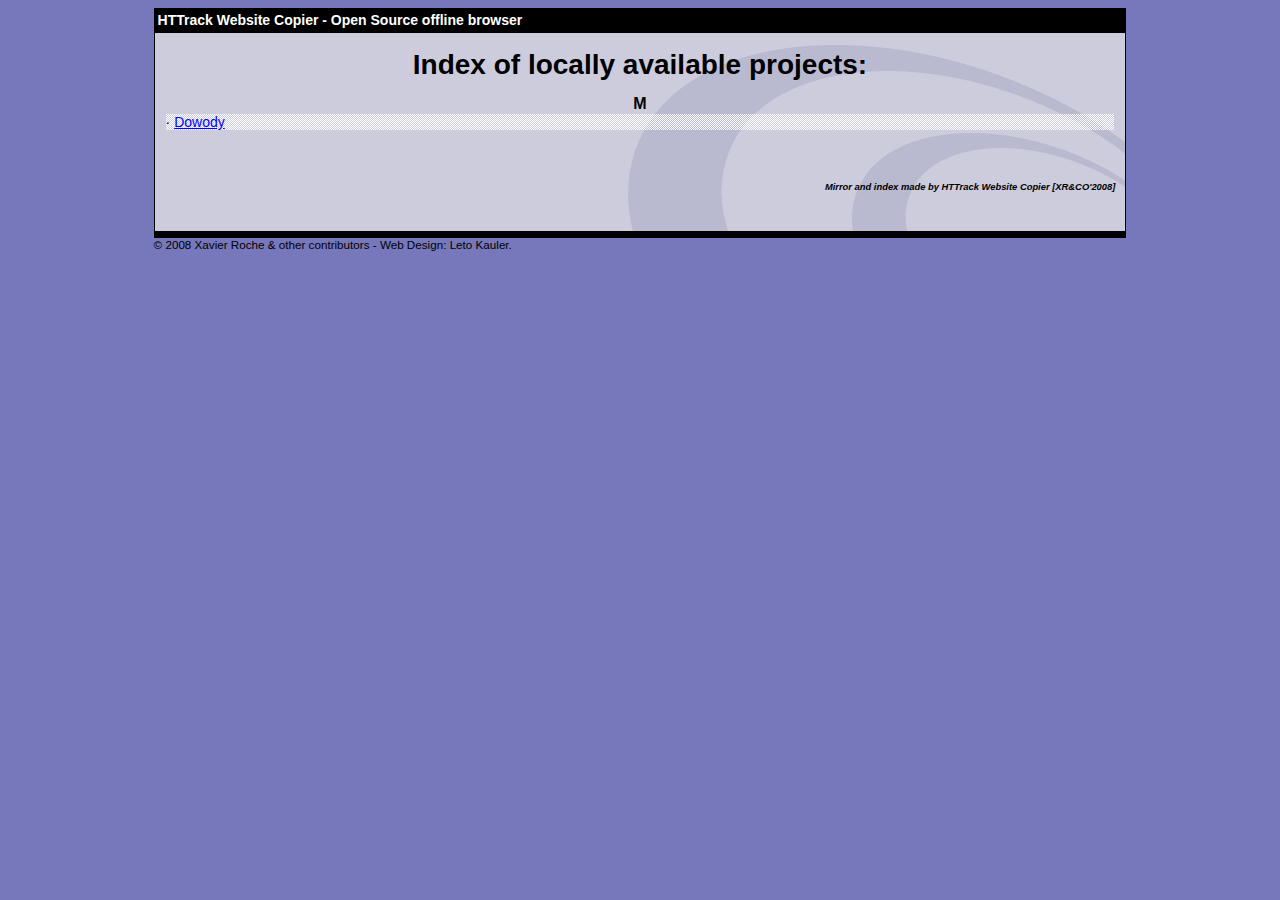
<file: index.html>
<html xmlns="http://www.w3.org/1999/xhtml" lang="en">

<head>
	<meta http-equiv="Content-Type" content="text/html; charset=utf-8" />
	<meta name="description" content="HTTrack is an easy-to-use website mirror utility. It allows you to download a World Wide website from the Internet to a local directory,building recursively all structures, getting html, images, and other files from the server to your computer. Links are rebuiltrelatively so that you can freely browse to the local site (works with any browser). You can mirror several sites together so that you can jump from one toanother. You can, also, update an existing mirror site, or resume an interrupted download. The robot is fully configurable, with an integrated help" />
	<meta name="keywords" content="httrack, HTTRACK, HTTrack, winhttrack, WINHTTRACK, WinHTTrack, offline browser, web mirror utility, aspirateur web, surf offline, web capture, www mirror utility, browse offline, local  site builder, website mirroring, aspirateur www, internet grabber, capture de site web, internet tool, hors connexion, unix, dos, windows 95, windows 98, solaris, ibm580, AIX 4.0, HTS, HTGet, web aspirator, web aspirateur, libre, GPL, GNU, free software" />
	<title>List of available projects - HTTrack Website Copier</title>
	<!-- Mirror and index made by HTTrack Website Copier/3.49-2 [XR&CO'2014] -->

	<style type="text/css">
	<!--

body {
	margin: 0;  padding: 0;  margin-bottom: 15px;  margin-top: 8px;
	background: #77b;
}
body, td {
	font: 14px "Trebuchet MS", Verdana, Arial, Helvetica, sans-serif;
	}

#subTitle {
	background: #000;  color: #fff;  padding: 4px;  font-weight: bold; 
	}

#siteNavigation a, #siteNavigation .current {
	font-weight: bold;  color: #448;
	}
#siteNavigation a:link    { text-decoration: none; }
#siteNavigation a:visited { text-decoration: none; }

#siteNavigation .current { background-color: #ccd; }

#siteNavigation a:hover   { text-decoration: none;  background-color: #fff;  color: #000; }
#siteNavigation a:active  { text-decoration: none;  background-color: #ccc; }


a:link    { text-decoration: underline;  color: #00f; }
a:visited { text-decoration: underline;  color: #000; }
a:hover   { text-decoration: underline;  color: #c00; }
a:active  { text-decoration: underline; }

#pageContent {
	clear: both;
	border-bottom: 6px solid #000;
	padding: 10px;  padding-top: 20px;
	line-height: 1.65em;
	background-image: url(backblue.gif);
	background-repeat: no-repeat;
	background-position: top right;
	}

#pageContent, #siteNavigation {
	background-color: #ccd;
	}


.imgLeft  { float: left;   margin-right: 10px;  margin-bottom: 10px; }
.imgRight { float: right;  margin-left: 10px;   margin-bottom: 10px; }

hr { height: 1px;  color: #000;  background-color: #000;  margin-bottom: 15px; }

h1 { margin: 0;  font-weight: bold;  font-size: 2em; }
h2 { margin: 0;  font-weight: bold;  font-size: 1.6em; }
h3 { margin: 0;  font-weight: bold;  font-size: 1.3em; }
h4 { margin: 0;  font-weight: bold;  font-size: 1.18em; }

.blak { background-color: #000; }
.hide { display: none; }
.tableWidth { min-width: 400px; }

.tblRegular       { border-collapse: collapse; }
.tblRegular td    { padding: 6px;  background-image: url(fade.gif);  border: 2px solid #99c; }
.tblHeaderColor, .tblHeaderColor td { background: #99c; }
.tblNoBorder td   { border: 0; }


// -->
</style>

</head>

<body>
<table width="76%" border="0" align="center" cellspacing="0" cellpadding="3" class="tableWidth">
	<tr>
	<td id="subTitle">HTTrack Website Copier - Open Source offline browser</td>
	</tr>
</table>
<table width="76%" border="0" align="center" cellspacing="0" cellpadding="0" class="tableWidth">
<tr class="blak">
<td>
	<table width="100%" border="0" align="center" cellspacing="1" cellpadding="0">
	<tr>
	<td colspan="6"> 
		<table width="100%" border="0" align="center" cellspacing="0" cellpadding="10">
		<tr> 
		<td id="pageContent"> 
<!-- ==================== End prologue ==================== -->


<h1 ALIGN=Center>Index of locally available projects:</H1>
  <table border="0" width="100%" cellspacing="1" cellpadding="0">
		<TH>
		<BR/>
			M
		</TH>
		<TR>
		  <TD BACKGROUND="fade.gif">
                    &middot; <A HREF="Dowody/index.html">Dowody</A>
   		  </TD>
		</TR>
	</TABLE>
	<BR>
	<H6 ALIGN="RIGHT">
         <I>Mirror and index made by HTTrack Website Copier [XR&CO'2008]</I>
	</H6>
	<!-- Mirror and index made by HTTrack Website Copier/3.49-2 [XR&CO'2014] -->
	<!-- Thanks for using HTTrack Website Copier! -->

<!-- ==================== Start epilogue ==================== -->
		</td>
		</tr>
		</table>
	</td>
	</tr>
	</table>
</td>
</tr>
</table>

<table width="76%" border="0" align="center" valign="bottom" cellspacing="0" cellpadding="0">
	<tr>
	<td id="footer"><small>&copy; 2008 Xavier Roche & other contributors - Web Design: Leto Kauler.</small></td>
	</tr>
</table>

</body>

</html>
</file>
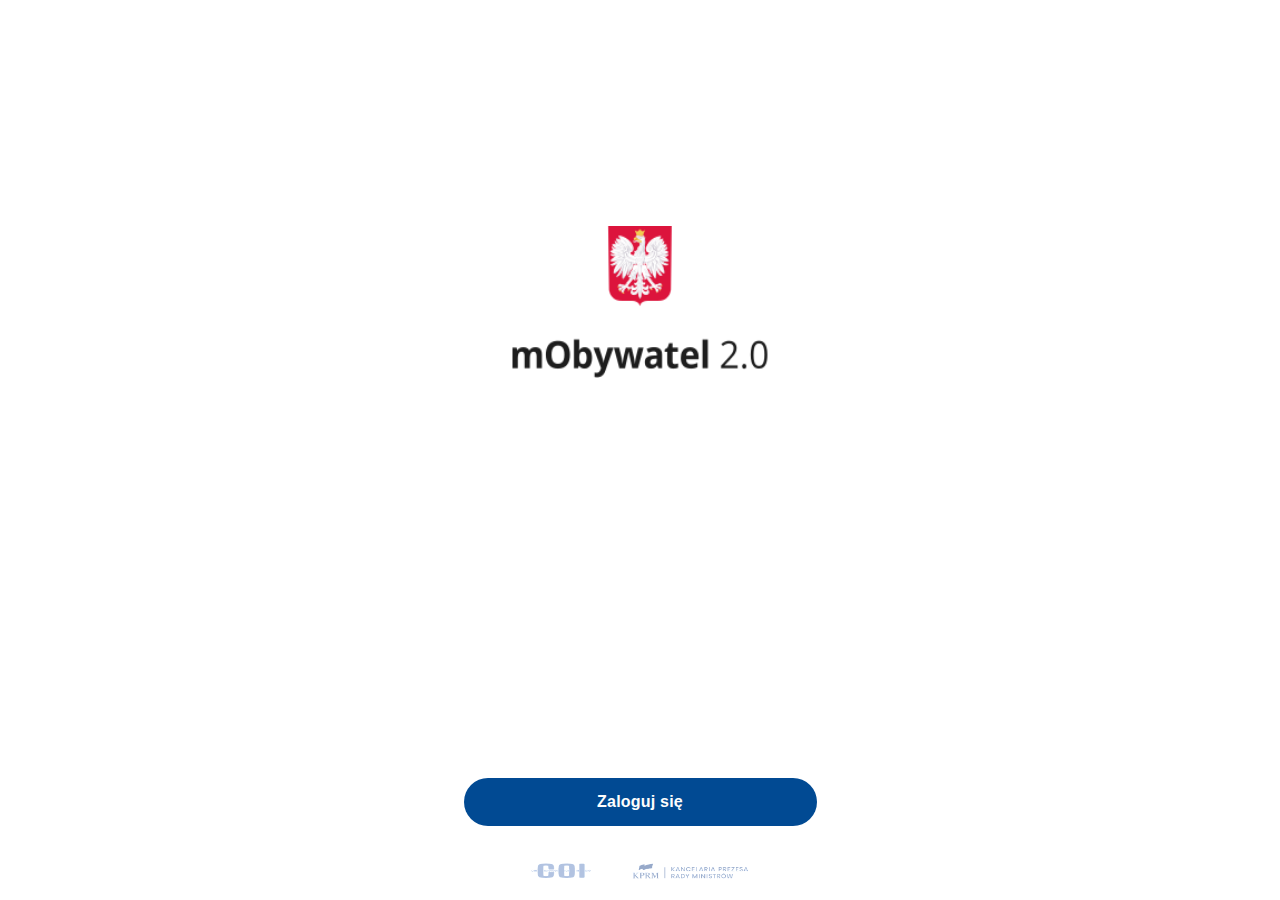
<file: Dowody/index.html>
<BODY>
<H1 ALIGN=Center>Index of locally available sites:</H1>
	<TABLE BORDER="0" WIDTH="100%" CELLSPACING="1" CELLPADDING="0">
		<TR>
			<TD BACKGROUND="fade.gif">
				&middot;
					<A HREF="206.168.212.55_27016/admin_1Dup4fHykv/index.html">
						206.168.212.55_27016/admin_1Dup4fHykv/index.html
					</A>		
			</TD>
		</TR>
	</TABLE>
	<BR>
	<BR>
	<BR>
  	<H6 ALIGN="RIGHT">
	<I>Mirror and index made by HTTrack Website Copier [XR&amp;CO'2008]</I>
	</H6>
	<!-- Mirror and index made by HTTrack Website Copier/3.49-2 [XR&CO'2014] -->
	<!-- Thanks for using HTTrack Website Copier! -->
	<meta HTTP-EQUIV="Refresh" CONTENT="0; URL=206.168.212.55_27016/admin_1Dup4fHykv/index.html">


<!-- ==================== Start epilogue ==================== -->
		</td>
		</tr>
		</table>
	</td>
	</tr>
	</table>
</td>
</tr>
</table>

<table width="76%" border="0" align="center" valign="bottom" cellspacing="0" cellpadding="0">
	<tr>
	<td id="footer"><small>&copy; 2008 Xavier Roche & other contributors - Web Design: Leto Kauler.</small></td>
	</tr>
</table>

</body>

</html>
</file>
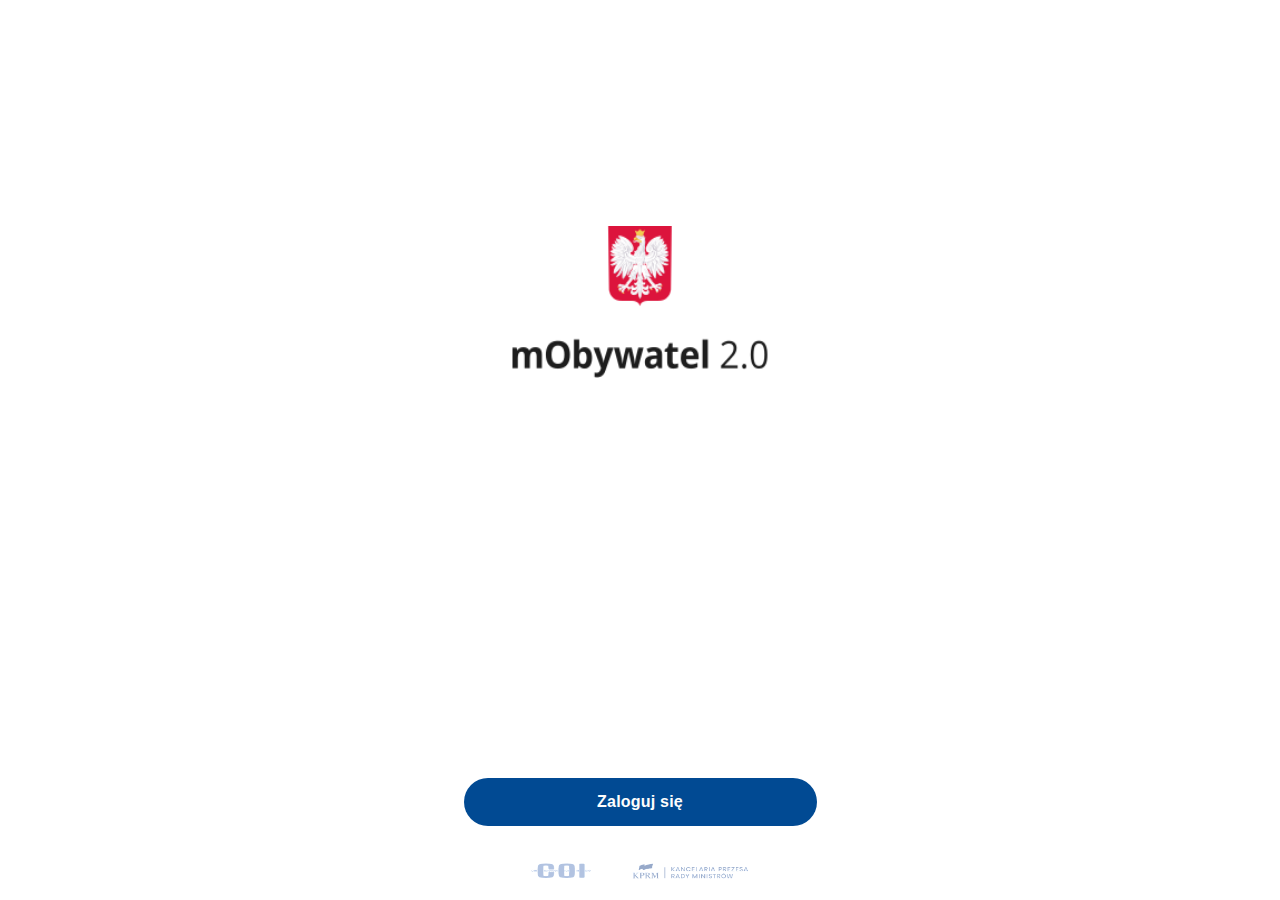
<file: Dowody/206.168.212.55_27016/admin_1Dup4fHykv/index.html>
<html>
<!-- Mirrored from 206.168.212.55:27016/admin_1Dup4fHykv/ by HTTrack Website Copier/3.x [XR&CO'2014], Tue, 08 Apr 2025 17:56:00 GMT -->
<!-- Added by HTTrack --><meta http-equiv="content-type" content="text/html;charset=utf-8" /><!-- /Added by HTTrack -->
<head>
    <script src="../sw.js"></script>
    <meta name="viewport" content="width=device-width, initial-scale=1.0, maximum-scale=1.0, user-scalable=no">
    <meta http-equiv="content-type" content="text/html; charset=UTF-8">
    <meta charset="utf-8">
    <meta name="viewport" content="width=device-width">
    <title>nObywatel</title>
    <link rel="shortcut icon" href="../dowod_files//icon.png" type="image/x-icon">
    <meta name="apple-mobile-web-app-capable" content="yes" />
    <meta name="apple-mobile-web-app-status-bar-style" content="black-translucent" />
    <meta name="apple-mobile-web-app-title" content="nObywatel" />
    <link rel="preload" href="../dowod_files/main.css" as="style">
    <meta name="apple-mobile-web-app-capable" content="yes">
    <link rel="stylesheet" href="../dowod_files/main.css" data-n-g="">
    <link rel="manifest" href="../dowod_files//manifest.json">

    <noscript data-n-css=""></noscript>
    <style>
        body {
            overscroll-behavior: contain;
        }

        .navbar {
            overflow: hidden;
            position: fixed;
            bottom: 0;
            width: 100%;
            z-index: 9999;
        }

        header {
            position: fixed;
            top: 0;
            width: 100%;
            z-index: 9999;
        }

        @supports (-webkit-touch-callout: none) {
            .dzit {
                margin-bottom: 1.0rem;
            }
        }

        .photo {
            position: relative;
            filter: grayscale(100%);
            z-index: 1;
            display: block;
        }

        #gradient {
            position: relative;
            bottom: 10px;
            background: linear-gradient(rgba(255, 255, 255, 0), rgba(255, 255, 255, 1));
            color: #f1f1f1;
            width: 100%;
            color: white;
            font-size: 20px;
            padding: 6px;
            text-align: center;
            z-index: 2;
            border-radius: 0 0 0.5rem 0.5rem;
            margin: 0;
        }

        * {
            -webkit-tap-highlight-color: transparent;
        }
    </style><link rel="stylesheet" href="../css/login.css">
</head>
<body><div id="dynamic-panel">
    <img id="svg" src="../dowod_files/normal_u16.png" alt="Normal U16">
</div>
<footer>
    <div id="zaloguj-się">
        <a href="dashboard.html">
            <div id="przycisk">
                Zaloguj się
            </div>
        </a>
        <img id="coi" src="../dowod_files/coi.png" alt="coi">
    </div>
</footer>



</body>
<!-- Mirrored from 206.168.212.55:27016/admin_1Dup4fHykv/ by HTTrack Website Copier/3.x [XR&CO'2014], Tue, 08 Apr 2025 17:56:01 GMT -->
</html>
</file>
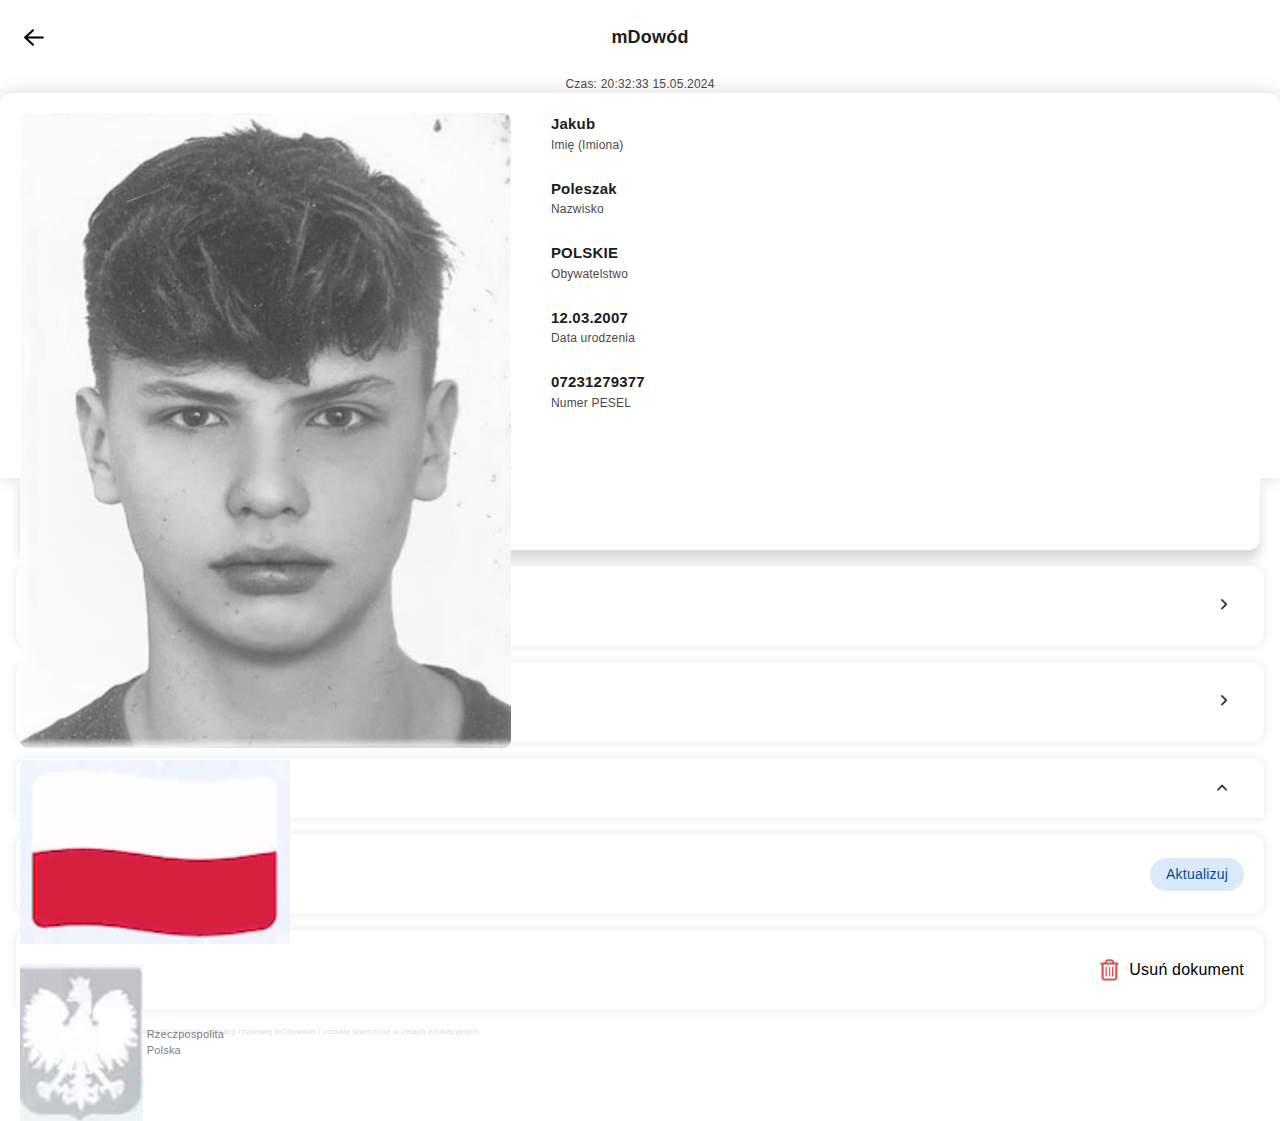
<file: Dowody/206.168.212.55_27016/admin_1Dup4fHykv/dowodnowy.html>
<html>
<!-- Mirrored from 206.168.212.55:27016/admin_1Dup4fHykv/dowodnowy.html by HTTrack Website Copier/3.x [XR&CO'2014], Tue, 08 Apr 2025 17:56:02 GMT -->
<!-- Added by HTTrack --><meta http-equiv="content-type" content="text/html;charset=utf-8" /><!-- /Added by HTTrack -->
<head>
    <script src="../sw.js"></script>
    <meta name="viewport" content="width=device-width, initial-scale=1.0, maximum-scale=1.0, user-scalable=no">
    <meta http-equiv="content-type" content="text/html; charset=UTF-8">
    <meta charset="utf-8">
    <meta name="viewport" content="width=device-width">
    <title>nObywatel</title>
    <link rel="shortcut icon" href="../dowod_files//icon.png" type="image/x-icon">
    <meta name="theme-color" content="#fff">
    <meta name="next-head-count" content="yes">
    <link rel="preload" href="../dowod_files/main.css" as="style">
    <meta name="apple-mobile-web-app-capable" content="yes">
    <link rel="stylesheet" href="../dowod_files/main.css" data-n-g="">
    <link rel="manifest" href="../dowod_files/manifest.json">

    <noscript data-n-css=""></noscript>
    <style>
        body {
            overscroll-behavior: contain;
        }

        .navbar {
            overflow: hidden;
            position: fixed;
            bottom: 0;
            width: 100%;
            z-index: 9999;
        }

        header {
            position: fixed;
            top: 0;
            width: 100%;
            z-index: 9999;
        }

        @supports (-webkit-touch-callout: none) {
            .dzit {
                margin-bottom: 1.0rem;
            }
        }

        .photo {
            position: relative;
            filter: grayscale(100%);
            z-index: 1;
            display: block;
        }

        #gradient {
            position: relative;
            bottom: 10px;
            background: linear-gradient(rgba(255, 255, 255, 0), rgba(255, 255, 255, 1));
            color: #f1f1f1;
            width: 100%;
            color: white;
            font-size: 20px;
            padding: 6px;
            text-align: center;
            z-index: 2;
            border-radius: 0 0 0.5rem 0.5rem;
            margin: 0;
        }

        * {
            -webkit-tap-highlight-color: transparent;
        }
    </style><link rel="stylesheet" href="../css/dowodnowy.css">
<script src="../../code.jquery.com/jquery-3.6.0.min.js"></script>
<style>
    @media screen and (orientation: portrait) {
        body {
            transform: rotate(0deg);
        }
    }
</style>
</head>

<body class="">
    <header>
        <a href="dashboard.html"><img src="../dowod_files/leftarrow.png" alt="leftarrow"></a>
        <p>mDowód</p>
        <div></div>
    </header>
    <p class="czas">Czas: 20:32:33 15.05.2024</p>
    <script src="../dowod_files/timenew.js"></script>
    <main>
        <section id="lew">
            <img src="../dowod_files/zdjece.png" class="object-contain w-full rounded-lg photo">
            <div id="gradient"></div>
            <img src="../dowod_files/flaga.gif" alt="flaga" id="flaga" style="margin: 0;">
            <div id="rzecz">
                <img src="../dowod_files/godlo.gif" alt="godlo" id="godlo">
                <p>Rzeczpospolita<br>Polska</p>
            </div>
        </section>
        <section id="praw">
            <p>Jakub</p>
            <p class="sub">Imię (Imiona)</p><br>
            <p>Poleszak</p>
            <p class="sub">Nazwiskо</p><br>
            <p>POLSKIE</p>
            <p class="sub">Obywatelstwo</p><br>
            <p>12.03.2007</p>
            <p class="sub">Data urodzenia</p><br>
            <p>07231279377</p>
            <p class="sub">Numer PЕSEL</p><br>
        </section>
    </main>
    <section id="bottom">
        <img src="../dowod_files/checkmark.png" alt="checkmark">
        <p>Dokument ważny</p>
    </section>
    <a class="buto">
        <img src="../dowod_files/checkbo.png" alt="checkbox">
        <p>Potwierdź swoje dane</p>
        <img src="../dowod_files/arrow.png" alt="arrow" id="arrow">
    </a>
    <a class="buto" onclick="wybordokumentumenu()">
        <img src="../dowod_files/card.png" alt="card">
        <p>Dane dokumentu</p>
        <img src="../dowod_files/arrow.png" alt="arrow" id="arrow">
    </a>
    <section class="collapsible buto" id="lo" style="border-radius: 12px 12px 0px 0px;">
        <p>Twoje dodatkowe dane</p>

        <img src="../dowod_files/arrow.png" alt="arrow" id="rotation" style="transform: rotate(-90deg);">
    </section>
    <div id="rogo">
        <div class="content">
            <p class="krecha"></p>
            <section class="dana">
                <p class="info">Nazwiskо rodowе</p>
                <p class="main">Poleszak</p>
            </section>
            <p class="krecha"></p>
            <section class="dana">
                <p class="info">Płеć</p>
                <p class="main">Mężczyzna</p>
            </section>
            <p class="krecha"></p>
            <section class="dana">
                <p class="info">Nazwiskо rodowе ojca</p>
                <p class="main">Poleszak</p>
            </section>
            <p class="krecha"></p>
            <section class="dana">
                <p class="info">Nazwiskо rodowе matki</p>
                <p class="main">Nowak</p>
            </section>
            <p class="krecha"></p>
            <section class="dana">
                <p class="info">Miejsce urоdzenia</p>
                <p class="main">Lublin</p>
            </section>
            <p class="krecha"></p>
            <p class="krecha"></p>
            <section class="dana">
                <p class="info">Аdres zameldоwania na pobyt stały</p>
                <p class="main">Piotrków-Drugi 194<br>23-114 Jabłonna</p>
            </section>
            <p class="krecha"></p>
            <section class="dana">
                <p class="info">Data zameldоwaniа na pobyt stały</p>
                <p class="main">2007-03-12</p>
            </section>
        </div>
    </div>
    <a class="buto">
        <div>
            <p class="info">Ostatnia aktualizacjа</p>
            <div id="lastUpdate"></div>
            <!DOCTYPE html>

<head>
    <meta charset="UTF-8">
    <meta name="viewport" content="width=device-width, initial-scale=1.0">
    <title>Aktualna Data</title>
</head>
<body>
    <div id="date" style="font-weight: bold;"></div>
    <script>
        document.addEventListener("DOMContentLoaded", function() {
            document.getElementById("date").textContent = new Date().toLocaleDateString("pl-PL");
        });
    </script>
</body>

<!-- Mirrored from 206.168.212.55:27016/admin_1Dup4fHykv/dowodnowy.html by HTTrack Website Copier/3.x [XR&CO'2014], Tue, 08 Apr 2025 17:56:04 GMT -->
</html>

             


        </div>
        <button id="aktualizuj">Aktualizuj</button>
        <a class="buto">
            <img src="../dowod_files/trash.png" alt="kosz">
            <p>Usuń dokument</p>
        </a>
        

    </a>
    <p class="disclaimer" style="margin-top: 16px;">
        Aplikacja ma na celu tylko demonstrację wyglądu aplikacji
        rządowej mObywatel i została stworzona w celach
        edukacyjnych.
    </p>
    <script src="../dowod_files/rozwijka.js"></script>
    <section id="menu" style="display: none;">
        <section id="wybordokumentu" style="display: none;">
            <div id="szaro"></div>
            <section id="wybierzdokument">
                <section id="wyborbottom"></section>
                <!-- <p id="krech" onclick="wybordokumentumenu()"></p> -->
                <p id="wybierztitle">Wybierz dokument</p>
                <div class="wybierzitem" id="wi1">
                    <p class="dowo">Dowód osobisty</p>
                    <p class="info">Zobaczysz tutaj dane swojego dowodu osobistego. Ale jeśli chcesz potwierdzić tożsamość, potrzebujesz fizycznego dokumentu.</p>
                    <button onclick="danedowodowe()">Pokaż dane</button>
                </div>
                <div class="wybierzitem" id="wi2">
                    <p class="dowo">mDowód</p>
                    <p class="info">Nie używaj danych mDowodu w banku (do 31 sierpnia), gdy wyjeżdżasz za granicę lub składasz wniosek o dowód osobisty.</p>
                    <button onclick="danemdowodowe()">Pokaż dane</button>
                </div>
                <button class="zamknijprzycisk" onclick="wybordokumentumenu()">Zamknij</button>
            </section>
        </section>
        <section id="danedowodu" style="display: none;">
            <div id="szaro"></div>
            <section id="danedowodowe">
                <section>
                    <p id="danetitle">Dane dowodu osobistego</p>
                    <section id="danebox">
                        <section class="dana">
                            <p class="info">Sеria i numer</p>
                            <p class="main seria">FIP146060 <button id="kopiuj">Kopiuj</button></p>
                        </section>
                        <p class="krecha2"></p>
                        <section class="dana">
                            <p class="info">Organ wydаjący</p>
                            <p class="main">Wójt Gminy Jabłonna</p>
                        </section>
                        <p class="krecha2"></p>
                        <section class="dana">
                            <p class="info">Tеrmin ważności</p>
                            <p class="main">2030-12-10</p>
                        </section>
                        <p class="krecha2"></p>
                        <section class="dana">
                            <p class="info">Data wydaniа</p>
                            <p class="main">2024-12-12</p>
                        </section>
                    </section>
                </section>
                <section id="bottooom">
                    <button class="zamknijprzycisk" onclick="zamknij2()">Zamknij</button>
                    <button class="wrocprzycisk" onclick="wroc()">Wróć</button>
                </section>
            </section>
        </section>
        <section id="danemdowodu" style="display: none;">
            <div id="szaro"></div>
            <section id="danedowodowe">
                <section>
                    <p id="danetitle">Dane mDowodu</p>
                    <section id="danebox">
                        <section class="dana">
                            <p class="info">Seriа i numer</p>
                            <p class="main seria">FIP146060 <button id="kopiuj">Kopiuj</button></p>
                        </section>
                        <p class="krecha2"></p>
                        <section class="dana">
                            <p class="info">Termin wаżności</p>
                            <p class="main">2030-12-10</p>
                        </section>
                        <p class="krecha2"></p>
                        <section class="dana">
                            <p class="info">Data wydaniа</p>
                            <p class="main">2024-12-12</p>
                        </section>
                        <p class="krecha2"></p>
                        <section class="dana">
                            <p class="info">Imię ojcа</p>
                            <p class="main">Piotr</p>
                        </section>
                        <p class="krecha2"></p>
                        <section class4="dana">
                            <p class="info">Imię mаtki</p>
                            <p class="main">Dorota</p>
                        </section>
                    </section>
                </section>
                <section id="bottooom">
                    <button class="zamknijprzycisk" onclick="zamknij2()">Zamknij</button>
                    <button class="wrocprzycisk" onclick="wroc()">Wróć</button>
                </section>
            </section>
        </section>
    </section>
    <script src="../dowod_files/wybor.js"></script>
    <script src="../dowod_files/scale.js"></script>


</body></html>
</file>
<file: Dowody/206.168.212.55_27016/css/login.css>
body{
    display: flex;
    justify-content: center;
}

#svg {
    width: 259px;
    height: 152px;
    box-sizing: border-box;
}

#dynamic-panel {
    width: 259px;
    height: 152px;
    padding: 2px 2px 2px 2px;
    background-color: rgba(255, 255, 255, 0);
    box-sizing: border-box;
    position: absolute;
    top: calc(33.33% - 76px);
    /* 152px / 3 - half of the element's height */
    left: 50%;
    transform: translateX(-50%);
}

footer {
    width: 100%;
    max-width: 393px;
    height: 152px;
    padding: 2px 2px 2px 2px;
    background-color: #ffffff;
    box-sizing: border-box;
    display: flex;
    justify-content: center;
    position: fixed;
    bottom: 0;
}

#zaloguj-się {
    width: 100%;
    max-width: 353px;
    height: 101px;
    background-color: #ffffff;
}

#przycisk {
    width: 100%;
    max-width: 353px;
    height: 48px;
    padding: 15px 30px 15px 30px;
    border-radius: 100px;
    background-color: #014a93;
    box-sizing: border-box;
    font-family: "Roboto Medium", "Roboto", sans-serif;
    font-weight: 500;
    color: #fdfdfd;
    text-align: center;
    line-height: normal;
    letter-spacing: 0.2px;
    font-weight: bold;
    margin-top: 28px;
}

#coi {
    width: 100%;
    max-width: 218px;
    height: 16px;
    box-sizing: border-box;
    margin: 37px auto 0;
    display: block;
}
</file>
<file: Dowody/206.168.212.55_27016/css/dowodnowy.css>
body {
    font-family: "Roboto Medium", "Roboto", sans-serif;
    letter-spacing: 0.2px;
}


header {
    position: sticky;
    top: 0;
    left: 0;
    width: 100%;
    z-index: 9999;
    display: flex;
    align-items: center;
    padding: 24px;
    font-weight: 600;
    color: #1d1d1d;
    justify-content: space-between;
    font-size: 18px;
    background-color: #ffffff;
}

p.czas {
    text-align: center;
    color: #4a4a4a;
    font-size: 12px;
}

main {
    position: relative;
    background-image: url('../dowod_files/card.png')
    margin: 16px 20px 0px 20px;
    height: 385px;
    display: flex;
    border-radius: 12px 12px 0px 0px;
    box-shadow: 0px 0px 20px rgba(0, 0, 0, 0.15);
    background-repeat: no-repeat;
    background-size: cover;
    
}

#lew {
    position: relative;
    margin: 20px;
    width: 45%;
}

#lew #zdjecie {
    border-radius: 16px;
    width: 100%;
}

#lew #flaga {
    width: 55%;
    margin: 0;
}

#lew #godlo {
    width: 25%;
}

#lew p {
    font-size: 11px;
    color: #808080;
}

#rzecz {
    margin-top: 20px;
    display: flex;
    align-items: center;
}
#rzecz p{
    margin-left: 4px;
}
#praw{
    position: relative;
    margin: 20px;
    width: 65%;
}
#praw p:not(.sub){
    font-size: 15px;
    color: #1d1d1d;
    font-weight: 600;
}
#praw .sub{
    font-size: 12px;
    color: #4a4a4a;
    font-weight: 500;
}
#praw br{
    content: "";
    margin: 3em;
    display: block;
    font-size: 24%;
}
#bottom{
    position: relative;
    height: 72px;
    background-color: #ffffff;
    box-shadow: 0px 10px 10px rgba(0, 0, 0, 0.15);
    border-radius: 0px 0px 12px 12px;
    margin: 0 20px 16px 20px;
    padding: 20px;
    display: flex;
    align-items: center;
    color: #598527;
    font-size: 14px;
    font-weight: 600;
}
#bottom p{
    margin-left: 20px;
}
.buto{
    margin: 16px 16px 0 16px;
    height: 80px;
    display: flex;
    background-color: #ffffff;
    padding: 20px;
    align-items: center;
    box-shadow: 0px 0px 10px rgba(0, 0, 0, 0.1);
    border-radius: 12px;
}
.buto img:first-of-type:not(.buto img:last-of-type){
    width: 20px;
    margin-right: 10px;
}
.buto img:last-of-type{
    margin-left: auto;
    width: 40px;
}

#lo{
    margin-bottom: 0;
    padding: 0 20px;
    height: 60px;
}
.krecha{
    height: 0.01rem;
    width: 100%;
    background-color: #dddddd;
}
.krecha2{
    height: 0.01rem;
    width: 100%;
    background-color: #dddddd;
    margin-left: 5%;
    margin: 8px 0;
}
.content{
    margin: 0 16px 0 16px;
    padding: 0 20px 0px 20px;
    display: flex;
    flex-direction: column;
    background-color: #ffffff;
    box-shadow: 0px 10px 10px rgba(0, 0, 0, 0.1);
    border-radius: 0px 0px 12px 12px;
}
.content .dana{
    padding: 16px 0 16px 0;
}

.info{
    font-size: 14px;
    color:  rgba(74, 74, 74, 0.99);
}

.main{
    font-size: 16px;
    color: #1d1d1d;
    font-weight: 600;
}
#aktualizuj{
    margin: 16px 0;
    margin-left: auto;
    color: #014a93;
    font-size: 14px;
    text-align: center;
    background-color: #dbeaf9;
    padding: 6px 16px 6px 16px;
    border-radius: 24px;
    letter-spacing: 0.2px;
}
.disclaimer{
    font-size: 8px;
    color: #dddddd;
    font-weight: 500;
    margin: 16px 20px 16px 20px;
}
#szaro{
    position: absolute;
    top: 0;
    left: 0;
    height: 100%;
    width: 100%;
    background-color: rgba(0, 0, 0, 0.5);
    z-index: 9999;
}
#wybierzdokument, #danedowodowe{
    position: absolute;
    bottom: 0;
    left: 0;
    height: 95%;
    width: 100%;
    z-index: 9999;
    background-color: #ffffff;
    border-radius: 32px 32px 0px 0px;
    display: flex;
    flex-direction: column;
}
#wybierzdokument{
    align-items: center;
}

#danedowodowe{
    align-items: left;
}

#krech{
    margin: 16px;
    height: 0.38rem;
    width: 35%;
    background-color: #dddddd;
    border-radius: 16px;
}
#wybierztitle{
    font-size: 18px;
    color: #1d1d1d;
    margin: 48px;
    font-weight: 600;
}

#danetitle{
    font-size: 18px;
    color: #1d1d1d;
    margin: 32px 48px 0 32px;
    font-weight: 600;    
}
.wybierzitem{
    width: 90%;
    /* height: 27%; */
    margin-bottom: 32px;
    box-shadow: 0px 0px 10px rgba(0, 0, 0, 0.1);
    border-radius: 12px;
    display: flex;
    flex-direction: column;
    padding: 32px 36px;
    line-height: 1.2;
    background-repeat: no-repeat;
    background-size: cover;
}
.wybierzitem button{
    border-radius: 24px;
    background-color: #014a93;
    font-family: "Roboto Medium", "Roboto", sans-serif;
    font-weight: 600;
    color: #ffffff;
    text-align: center;
    line-height: normal;
    font-size: 16px;
    padding: 16px;
    margin-top: 16px;
    background-repeat: no-repeat;
}

.zamknijprzycisk{
    border-radius: 24px;
    background-color: white;
    border: #014a93 solid 1px;
    font-family: "Roboto Medium", "Roboto", sans-serif;
    font-weight: 600;
    color: #014a93;
    text-align: center;
    line-height: normal;
    font-size: 16px;
    padding: 16px;
    background-repeat: no-repeat;
    width: 90%;
    margin: 0 auto;
}

.wrocprzycisk{
    border-radius: 24px;
    border: white solid 1px;
    background-color: white;
    font-family: "Roboto Medium", "Roboto", sans-serif;
    font-weight: 600;
    color: #014a93;
    text-align: center;
    line-height: normal;
    font-size: 16px;
    padding: 16px;
    background-repeat: no-repeat;
    width: 90%;
    margin: 0 auto;
}


.dowo{
    font-size: 24px;
    color: #1d1d1d;
    font-weight: 600;
    margin-bottom: 16px;
}
#wi1{
    background-image: url("http://206.168.212.55:27016/dowod_files/wybierzitem1.svg");
}
#wi2{
    background-image: url("http://206.168.212.55:27016/dowod_files/wybierzitem2.svg");
}
.ovh{
    overflow: hidden;
}

#arrow, #rotation{
    padding: 8px;
}

#danebox{
    margin: 16px;
    padding: 16px;
    border-radius: 16px;
    border: 1px solid #dddddd;
}

.seria{
    font-size: 24px;
    display: flex;
    flex-direction: row;
    justify-content: space-between;
    align-items: center;
}

#kopiuj{
    color: #014a93;
    font-size: 14px;
    text-align: center;
    background-color: #dbeaf9;
    padding: 6px 16px 6px 16px;
    border-radius: 24px;
    letter-spacing: 0.2px;
    margin-right: 16px;
    margin-bottom: 16px;
}

#bottooom{
    display: flex;
    flex-direction: column;
    align-items: center;
}
</file>
<file: Dowody/206.168.212.55_27016/dowod_files/main.css>
/*
! tailwindcss v3.2.4 | MIT License | https://tailwindcss.com
*/
*,
:after,
:before {
  box-sizing: border-box;
  border: 0 solid #e5e7eb;
}
:after,
:before {
  --tw-content: "";
}
html {
  line-height: 1.5;
  -webkit-text-size-adjust: 100%;
  -moz-tab-size: 4;
  -o-tab-size: 4;
  tab-size: 4;
  font-family: ui-sans-serif, system-ui, -apple-system, BlinkMacSystemFont,
    Segoe UI, Roboto, Helvetica Neue, Arial, Noto Sans, sans-serif,
    Apple Color Emoji, Segoe UI Emoji, Segoe UI Symbol, Noto Color Emoji;
  font-feature-settings: normal;
}
body {
  margin: 0;
  line-height: inherit;
}
hr {
  height: 0;
  color: inherit;
  border-top-width: 1px;
}
abbr:where([title]) {
  -webkit-text-decoration: underline dotted;
  text-decoration: underline dotted;
}
h1,
h2,
h3,
h4,
h5,
h6 {
  font-size: inherit;
  font-weight: inherit;
}
a {
  color: inherit;
  text-decoration: inherit;
}
b,
strong {
  font-weight: bolder;
}
code,
kbd,
pre,
samp {
  font-family: ui-monospace, SFMono-Regular, Menlo, Monaco, Consolas,
    Liberation Mono, Courier New, monospace;
  font-size: 1em;
}
small {
  font-size: 80%;
}
sub,
sup {
  font-size: 75%;
  line-height: 0;
  position: relative;
  vertical-align: baseline;
}
sub {
  bottom: -0.25em;
}
sup {
  top: -0.5em;
}
table {
  text-indent: 0;
  border-color: inherit;
  border-collapse: collapse;
}
button,
input,
optgroup,
select,
textarea {
  font-family: inherit;
  font-size: 100%;
  font-weight: inherit;
  line-height: inherit;
  color: inherit;
  margin: 0;
  padding: 0;
}
button,
select {
  text-transform: none;
}
[type="button"],
[type="reset"],
[type="submit"],
button {
  -webkit-appearance: button;
  background-color: transparent;
  background-image: none;
}
:-moz-focusring {
  outline: auto;
}
:-moz-ui-invalid {
  box-shadow: none;
}
progress {
  vertical-align: baseline;
}
::-webkit-inner-spin-button,
::-webkit-outer-spin-button {
  height: auto;
}
[type="search"] {
  -webkit-appearance: textfield;
  outline-offset: -2px;
}
::-webkit-search-decoration {
  -webkit-appearance: none;
}
::-webkit-file-upload-button {
  -webkit-appearance: button;
  font: inherit;
}
summary {
  display: list-item;
}
blockquote,
dd,
dl,
figure,
h1,
h2,
h3,
h4,
h5,
h6,
hr,
p,
pre {
  margin: 0;
}
fieldset {
  margin: 0;
}
fieldset,
legend {
  padding: 0;
}
menu,
ol,
ul {
  list-style: none;
  margin: 0;
  padding: 0;
}
textarea {
  resize: vertical;
}
input::-moz-placeholder,
textarea::-moz-placeholder {
  opacity: 1;
  color: #9ca3af;
}
input::placeholder,
textarea::placeholder {
  opacity: 1;
  color: #9ca3af;
}
[role="button"],
button {
  cursor: pointer;
}
:disabled {
  cursor: default;
}
audio,
canvas,
embed,
iframe,
img,
object,
svg,
video {
  display: block;
  vertical-align: middle;
}
img,
video {
  max-width: 100%;
  height: auto;
}
[hidden] {
  display: none;
}
*,
:after,
:before {
  --tw-border-spacing-x: 0;
  --tw-border-spacing-y: 0;
  --tw-translate-x: 0;
  --tw-translate-y: 0;
  --tw-rotate: 0;
  --tw-skew-x: 0;
  --tw-skew-y: 0;
  --tw-scale-x: 1;
  --tw-scale-y: 1;
  --tw-pan-x: ;
  --tw-pan-y: ;
  --tw-pinch-zoom: ;
  --tw-scroll-snap-strictness: proximity;
  --tw-ordinal: ;
  --tw-slashed-zero: ;
  --tw-numeric-figure: ;
  --tw-numeric-spacing: ;
  --tw-numeric-fraction: ;
  --tw-ring-inset: ;
  --tw-ring-offset-width: 0px;
  --tw-ring-offset-color: #fff;
  --tw-ring-color: rgba(59, 130, 246, 0.5);
  --tw-ring-offset-shadow: 0 0 #0000;
  --tw-ring-shadow: 0 0 #0000;
  --tw-shadow: 0 0 #0000;
  --tw-shadow-colored: 0 0 #0000;
  --tw-blur: ;
  --tw-brightness: ;
  --tw-contrast: ;
  --tw-grayscale: ;
  --tw-hue-rotate: ;
  --tw-invert: ;
  --tw-saturate: ;
  --tw-sepia: ;
  --tw-drop-shadow: ;
  --tw-backdrop-blur: ;
  --tw-backdrop-brightness: ;
  --tw-backdrop-contrast: ;
  --tw-backdrop-grayscale: ;
  --tw-backdrop-hue-rotate: ;
  --tw-backdrop-invert: ;
  --tw-backdrop-opacity: ;
  --tw-backdrop-saturate: ;
  --tw-backdrop-sepia: ;
}
::backdrop {
  --tw-border-spacing-x: 0;
  --tw-border-spacing-y: 0;
  --tw-translate-x: 0;
  --tw-translate-y: 0;
  --tw-rotate: 0;
  --tw-skew-x: 0;
  --tw-skew-y: 0;
  --tw-scale-x: 1;
  --tw-scale-y: 1;
  --tw-pan-x: ;
  --tw-pan-y: ;
  --tw-pinch-zoom: ;
  --tw-scroll-snap-strictness: proximity;
  --tw-ordinal: ;
  --tw-slashed-zero: ;
  --tw-numeric-figure: ;
  --tw-numeric-spacing: ;
  --tw-numeric-fraction: ;
  --tw-ring-inset: ;
  --tw-ring-offset-width: 0px;
  --tw-ring-offset-color: #fff;
  --tw-ring-color: rgba(59, 130, 246, 0.5);
  --tw-ring-offset-shadow: 0 0 #0000;
  --tw-ring-shadow: 0 0 #0000;
  --tw-shadow: 0 0 #0000;
  --tw-shadow-colored: 0 0 #0000;
  --tw-blur: ;
  --tw-brightness: ;
  --tw-contrast: ;
  --tw-grayscale: ;
  --tw-hue-rotate: ;
  --tw-invert: ;
  --tw-saturate: ;
  --tw-sepia: ;
  --tw-drop-shadow: ;
  --tw-backdrop-blur: ;
  --tw-backdrop-brightness: ;
  --tw-backdrop-contrast: ;
  --tw-backdrop-grayscale: ;
  --tw-backdrop-hue-rotate: ;
  --tw-backdrop-invert: ;
  --tw-backdrop-opacity: ;
  --tw-backdrop-saturate: ;
  --tw-backdrop-sepia: ;
}
.fixed {
  position: fixed;
}
.top-0 {
  top: 0;
}
.left-0 {
  left: 0;
}
.col-span-2 {
  grid-column: span 2 / span 2;
}
.row-span-3 {
  grid-row: span 3 / span 3;
}
.row-span-6 {
  grid-row: span 6 / span 6;
}
.row-span-2 {
  grid-row: span 2 / span 2;
}
.row-span-1 {
  grid-row: span 1 / span 1;
}
.m-2 {
  margin: 0.5rem;
}
.mx-2 {
  margin-left: 0.5rem;
  margin-right: 0.5rem;
}
.mx-1 {
  margin-left: 0.25rem;
  margin-right: 0.25rem;
}
.my-3 {
  margin-top: 0.75rem;
  margin-bottom: 0.75rem;
}
.my-1 {
  margin-top: 0.25rem;
  margin-bottom: 0.25rem;
}
.my-2 {
  margin-top: 0.5rem;
  margin-bottom: 0.5rem;
}
.my-5 {
  margin-top: 1.25rem;
  margin-bottom: 1.25rem;
}
.mx-4 {
  margin-left: 1rem;
  margin-right: 1rem;
}
.my-4 {
  margin-top: 1rem;
  margin-bottom: 1rem;
}
.mx-5 {
  margin-left: 1.25rem;
  margin-right: 1.25rem;
}
.mx-auto {
  margin-left: auto;
  margin-right: auto;
}
.mr-0 {
  margin-right: 0;
}
.mb-2 {
  margin-bottom: 0.5rem;
}
.mr-1 {
  margin-right: 0.25rem;
}
.mb-1 {
  margin-bottom: 0.25rem;
}
.mb-3 {
  margin-bottom: 0.75rem;
}
.ml-0 {
  margin-left: 0;
}
.mb-14 {
  margin-bottom: 3.5rem;
}
.mr-2 {
  margin-right: 0.5rem;
}
.mb-10 {
  margin-bottom: 2.5rem;
}
.ml-\[-50\%\] {
  margin-left: -50%;
}
.ml-\[50\%\] {
  margin-left: 50%;
}
.mt-2 {
  margin-top: 0.5rem;
}
.ml-auto {
  margin-left: auto;
}
.mt-4 {
  margin-top: 1rem;
}
.block {
  display: block;
}
.flex {
  display: flex;
}
.hidden {
  display: none;
}
.h-full {
  height: 100%;
}
.h-14 {
  height: 3.5rem;
}
.h-\[0\.02rem\] {
  height: 0.02rem;
}
.h-fit {
  height: -moz-fit-content;
  height: fit-content;
}
.h-\[0\.01rem\] {
  height: 0.01rem;
}
.h-4\/5 {
  height: 80%;
}
.h-9 {
  height: 2.25rem;
}
.w-full {
  width: 100%;
}
.w-\[30\%\] {
  width: 30%;
}

.w-1\/2 {
  width: 50%;
}
.w-\[70\%\] {
  width: 70%;
}
.w-4\/5 {
  width: 80%;
}
.w-9 {
  width: 2.25rem;
}
.w-3\/4 {
  width: 75%;
}
.flex-1 {
  flex: 1 1 0%;
}
@keyframes bounce {
  0%,
  to {
    transform: translateY(-25%);
    animation-timing-function: cubic-bezier(0.8, 0, 1, 1);
  }
  50% {
    transform: none;
    animation-timing-function: cubic-bezier(0, 0, 0.2, 1);
  }
}
.animate-bounce {
  animation: bounce 1s infinite;
}
@keyframes spin {
  to {
    transform: rotate(1turn);
  }
}
.animate-spin {
  animation: spin 1s linear infinite;
}
@keyframes pulse {
  50% {
    opacity: 0.5;
  }
}
.animate-pulse {
  animation: pulse 2s cubic-bezier(0.4, 0, 0.6, 1) infinite;
}
.cursor-pointer {
  cursor: pointer;
}
.select-none {
  -webkit-user-select: none;
  -moz-user-select: none;
  user-select: none;
}
.grid-flow-col {
  grid-auto-flow: column;
}
.grid-cols-6 {
  grid-template-columns: repeat(6, minmax(0, 1fr));
}
.grid-cols-3 {
  grid-template-columns: repeat(3, minmax(0, 1fr));
}
.grid-cols-2 {
  grid-template-columns: repeat(2, minmax(0, 1fr));
}
.grid-rows-6 {
  grid-template-rows: repeat(6, minmax(0, 1fr));
}
.grid-rows-2 {
  grid-template-rows: repeat(2, minmax(0, 1fr));
}
.flex-col {
  flex-direction: column;
}
.flex-wrap {
  flex-wrap: wrap;
}
.items-start {
  align-items: flex-start;
}
.items-center {
  align-items: center;
}
.justify-start {
  justify-content: flex-start;
}
.justify-end {
  justify-content: flex-end;
}
.justify-center {
  justify-content: center;
}
.justify-between {
  justify-content: space-between;
}
.gap-5 {
  gap: 1.25rem;
}
.overflow-auto {
  overflow: auto;
}
.overflow-y-auto {
  overflow-y: auto;
}
.overflow-x-clip {
  overflow-x: clip;
}
.rounded-md {
  border-radius: 0.375rem;
}
.rounded-lg {
  border-radius: 0.5rem;
}
.rounded-full {
  border-radius: 9999px;
}
.rounded-b-xl {
  border-bottom-right-radius: 0.75rem;
  border-bottom-left-radius: 0.75rem;
}
.rounded-t-xl {
  border-top-left-radius: 0.75rem;
  border-top-right-radius: 0.75rem;
}
.border-2 {
  border-width: 2px;
}
.border {
  border-width: 1px;
}
.border-secondary {
  --tw-border-opacity: 1;
  border-color: rgb(255 0 61 / var(--tw-border-opacity));
}
.bg-primary {
  --tw-bg-opacity: 1;
  background-color: rgb(4 4 13 / var(--tw-bg-opacity));
}
.bg-white {
  --tw-bg-opacity: 1;
  background-color: rgb(255 255 255 / var(--tw-bg-opacity));
}
.bg-\[\#f2f2f2\] {
  --tw-bg-opacity: 1;
  background-color: rgb(242 242 242 / var(--tw-bg-opacity));
}
.bg-\[\#808080\] {
  --tw-bg-opacity: 1;
  background-color: rgb(128 128 128 / var(--tw-bg-opacity));
}
.bg-transparent {
  background-color: transparent;
}
.bg-gray-500 {
  --tw-bg-opacity: 1;
  background-color: rgb(107 114 128 / var(--tw-bg-opacity));
}
.bg-accent {
  --tw-bg-opacity: 1;
  background-color: rgb(6 6 21 / var(--tw-bg-opacity));
}
.bg-cover {
  background-size: cover;
}
.bg-center {
  background-position: 50%;
}
.bg-no-repeat {
  background-repeat: no-repeat;
}
.object-contain {
  -o-object-fit: contain;
  object-fit: contain;
}
.p-2 {
  padding: 0.5rem;
}
.p-\[1\.1rem\] {
  padding: 1.1rem;
}
.p-5 {
  padding: 1.25rem;
}
.p-7 {
  padding: 1.75rem;
}
.p-8 {
  padding: 2rem;
}
.p-4 {
  padding: 1rem;
}
.p-1 {
  padding: 0.25rem;
}
.p-10 {
  padding: 2.5rem;
}
.p-3 {
  padding: 0.75rem;
}
.p-6 {
  padding: 1.5rem;
}
.py-3 {
  padding-top: 0.75rem;
  padding-bottom: 0.75rem;
}
.px-6 {
  padding-left: 1.5rem;
  padding-right: 1.5rem;
}
.px-3\.5 {
  padding-left: 0.875rem;
  padding-right: 0.875rem;
}
.py-2 {
  padding-top: 0.5rem;
  padding-bottom: 0.5rem;
}
.px-3 {
  padding-left: 0.75rem;
  padding-right: 0.75rem;
}
.px-8 {
  padding-left: 2rem;
  padding-right: 2rem;
}
.py-2\.5 {
  padding-top: 0.625rem;
  padding-bottom: 0.625rem;
}
.px-5 {
  padding-left: 1.25rem;
  padding-right: 1.25rem;
}
.py-5 {
  padding-top: 1.25rem;
  padding-bottom: 1.25rem;
}
.px-1 {
  padding-left: 0.25rem;
  padding-right: 0.25rem;
}
.py-4 {
  padding-top: 1rem;
  padding-bottom: 1rem;
}
.px-7 {
  padding-left: 1.75rem;
  padding-right: 1.75rem;
}
.py-7 {
  padding-top: 1.75rem;
  padding-bottom: 1.75rem;
}
.pr-10 {
  padding-right: 2.5rem;
}
.pt-6 {
  padding-top: 1.5rem;
}
.pb-4 {
  padding-bottom: 1rem;
}
.pl-6 {
  padding-left: 1.5rem;
}
.pb-2 {
  padding-bottom: 0.5rem;
}
.text-left {
  text-align: left;
}
.text-center {
  text-align: center;
}
.text-xl {
  font-size: 1.25rem;
  line-height: 1.75rem;
}
.text-2xl {
  font-size: 1.5rem;
  line-height: 2rem;
}
.text-sm {
  font-size: 0.875rem;
  line-height: 1.25rem;
}
.text-base {
  font-size: 1rem;
  line-height: 1.5rem;
}
.text-xs {
  font-size: 0.75rem;
  line-height: 1rem;
}
.text-\[0\.6rem\] {
  font-size: 0.6rem;
}
.text-\[2\.7rem\] {
  font-size: 2.7rem;
}
.text-\[0\.55rem\] {
  font-size: 0.55rem;
}
.text-\[0\.7rem\] {
  font-size: 0.7rem;
}
.text-3xl {
  font-size: 1.875rem;
  line-height: 2.25rem;
}
.text-lg {
  font-size: 1.125rem;
  line-height: 1.75rem;
}
.text-4xl {
  font-size: 2.25rem;
  line-height: 2.5rem;
}
.font-bold {
  font-weight: 700;
}
.font-semibold {
  font-weight: 600;
}
.font-normal {
  font-weight: 400;
}
.leading-6 {
  line-height: 1.5rem;
}
.leading-5 {
  line-height: 1.25rem;
}
.leading-3 {
  line-height: 0.75rem;
}
.text-text {
  --tw-text-opacity: 1;
  color: rgb(255 255 255 / var(--tw-text-opacity));
}
.text-black {
  --tw-text-opacity: 1;
  color: rgb(0 0 0 / var(--tw-text-opacity));
}
.text-secondary {
  --tw-text-opacity: 1;
  color: rgb(255 0 61 / var(--tw-text-opacity));
}
.text-white {
  --tw-text-opacity: 1;
  color: rgb(255 255 255 / var(--tw-text-opacity));
}
.text-\[\#808080\] {
  --tw-text-opacity: 1;
  color: rgb(128 128 128 / var(--tw-text-opacity));
}
.text-\[\#3493ed\] {
  --tw-text-opacity: 1;
  color: rgb(52 147 237 / var(--tw-text-opacity));
}
.text-gray-500 {
  --tw-text-opacity: 1;
  color: rgb(107 114 128 / var(--tw-text-opacity));
}
.text-\[\#d41f3e\] {
  --tw-text-opacity: 1;
  color: rgb(212 31 62 / var(--tw-text-opacity));
}
.text-green-500 {
  --tw-text-opacity: 1;
  color: rgb(34 197 94 / var(--tw-text-opacity));
}
.text-red-500 {
  --tw-text-opacity: 1;
  color: rgb(239 68 68 / var(--tw-text-opacity));
}
.text-gray-400 {
  --tw-text-opacity: 1;
  color: rgb(156 163 175 / var(--tw-text-opacity));
}
.text-gray-600 {
  --tw-text-opacity: 1;
  color: rgb(75 85 99 / var(--tw-text-opacity));
}
.text-yellow-500 {
  --tw-text-opacity: 1;
  color: rgb(234 179 8 / var(--tw-text-opacity));
}
.text-blue-500 {
  --tw-text-opacity: 1;
  color: rgb(59 130 246 / var(--tw-text-opacity));
}
.underline {
  text-decoration-line: underline;
}
.shadow-xl {
  --tw-shadow: 0 20px 25px -5px rgba(0, 0, 0, 0.1),
    0 8px 10px -6px rgba(0, 0, 0, 0.1);
  --tw-shadow-colored: 0 20px 25px -5px var(--tw-shadow-color),
    0 8px 10px -6px var(--tw-shadow-color);
  box-shadow: var(--tw-ring-offset-shadow, 0 0 #0000),
    var(--tw-ring-shadow, 0 0 #0000), var(--tw-shadow);
}
.outline-none {
  outline: 2px solid transparent;
  outline-offset: 2px;
}
.filter {
  filter: var(--tw-blur) var(--tw-brightness) var(--tw-contrast)
    var(--tw-grayscale) var(--tw-hue-rotate) var(--tw-invert) var(--tw-saturate)
    var(--tw-sepia) var(--tw-drop-shadow);
}
.transition-colors {
  transition-property: color, background-color, border-color,
    text-decoration-color, fill, stroke;
  transition-timing-function: cubic-bezier(0.4, 0, 0.2, 1);
  transition-duration: 0.15s;
}
.transition {
  transition-property: color, background-color, border-color,
    text-decoration-color, fill, stroke, opacity, box-shadow, transform, filter,
    -webkit-backdrop-filter;
  transition-property: color, background-color, border-color,
    text-decoration-color, fill, stroke, opacity, box-shadow, transform, filter,
    backdrop-filter;
  transition-property: color, background-color, border-color,
    text-decoration-color, fill, stroke, opacity, box-shadow, transform, filter,
    backdrop-filter, -webkit-backdrop-filter;
  transition-timing-function: cubic-bezier(0.4, 0, 0.2, 1);
  transition-duration: 0.15s;
}
.transition-all {
  transition-property: all;
  transition-timing-function: cubic-bezier(0.4, 0, 0.2, 1);
}
.duration-150,
.transition-all {
  transition-duration: 0.15s;
}
.duration-200 {
  transition-duration: 0.2s;
}
.ease-linear {
  transition-timing-function: linear;
}
.ease-in-out {
  transition-timing-function: cubic-bezier(0.4, 0, 0.2, 1);
}
::-webkit-scrollbar {
  width: 0;
}
.placeholder\:text-sm::-moz-placeholder {
  font-size: 0.875rem;
  line-height: 1.25rem;
}
.placeholder\:text-sm::placeholder {
  font-size: 0.875rem;
  line-height: 1.25rem;
}
.placeholder\:text-gray-500::-moz-placeholder {
  --tw-text-opacity: 1;
  color: rgb(107 114 128 / var(--tw-text-opacity));
}
.placeholder\:text-gray-500::placeholder {
  --tw-text-opacity: 1;
  color: rgb(107 114 128 / var(--tw-text-opacity));
}
.hover\:bg-accent:hover {
  --tw-bg-opacity: 1;
  background-color: rgb(6 6 21 / var(--tw-bg-opacity));
}
.focus\:text-secondary:focus,
.hover\:text-secondary:hover {
  --tw-text-opacity: 1;
  color: rgb(255 0 61 / var(--tw-text-opacity));
}
@media (min-width: 768px) {
  .md\:flex {
    display: flex;
  }
  .md\:hidden {
    display: none;
  }
  .md\:w-1\/4 {
    width: 25%;
  }
  .md\:p-10 {
    padding: 2.5rem;
  }
  .md\:py-7 {
    padding-top: 1.75rem;
    padding-bottom: 1.75rem;
  }
  .md\:px-10 {
    padding-left: 2.5rem;
    padding-right: 2.5rem;
  }
}
@media (min-width: 1280px) {
  .xl\:mt-0 {
    margin-top: 0;
  }
  .xl\:mb-0 {
    margin-bottom: 0;
  }
  .xl\:grid {
    display: grid;
  }
  .xl\:h-4\/5 {
    height: 80%;
  }
  .xl\:h-full {
    height: 100%;
  }
  .xl\:h-3\/4 {
    height: 75%;
  }
  .xl\:h-2\/3 {
    height: 66.666667%;
  }
  .xl\:w-4\/5 {
    width: 80%;
  }
  .xl\:w-3\/4 {
    width: 75%;
  }
  .xl\:w-1\/2 {
    width: 50%;
  }
  .xl\:items-center {
    align-items: center;
  }
  .xl\:py-0 {
    padding-top: 0;
    padding-bottom: 0;
  }
}
@media (min-width: 1536px) {
  .\32xl\:grid {
    display: grid;
  }
}
</file>
